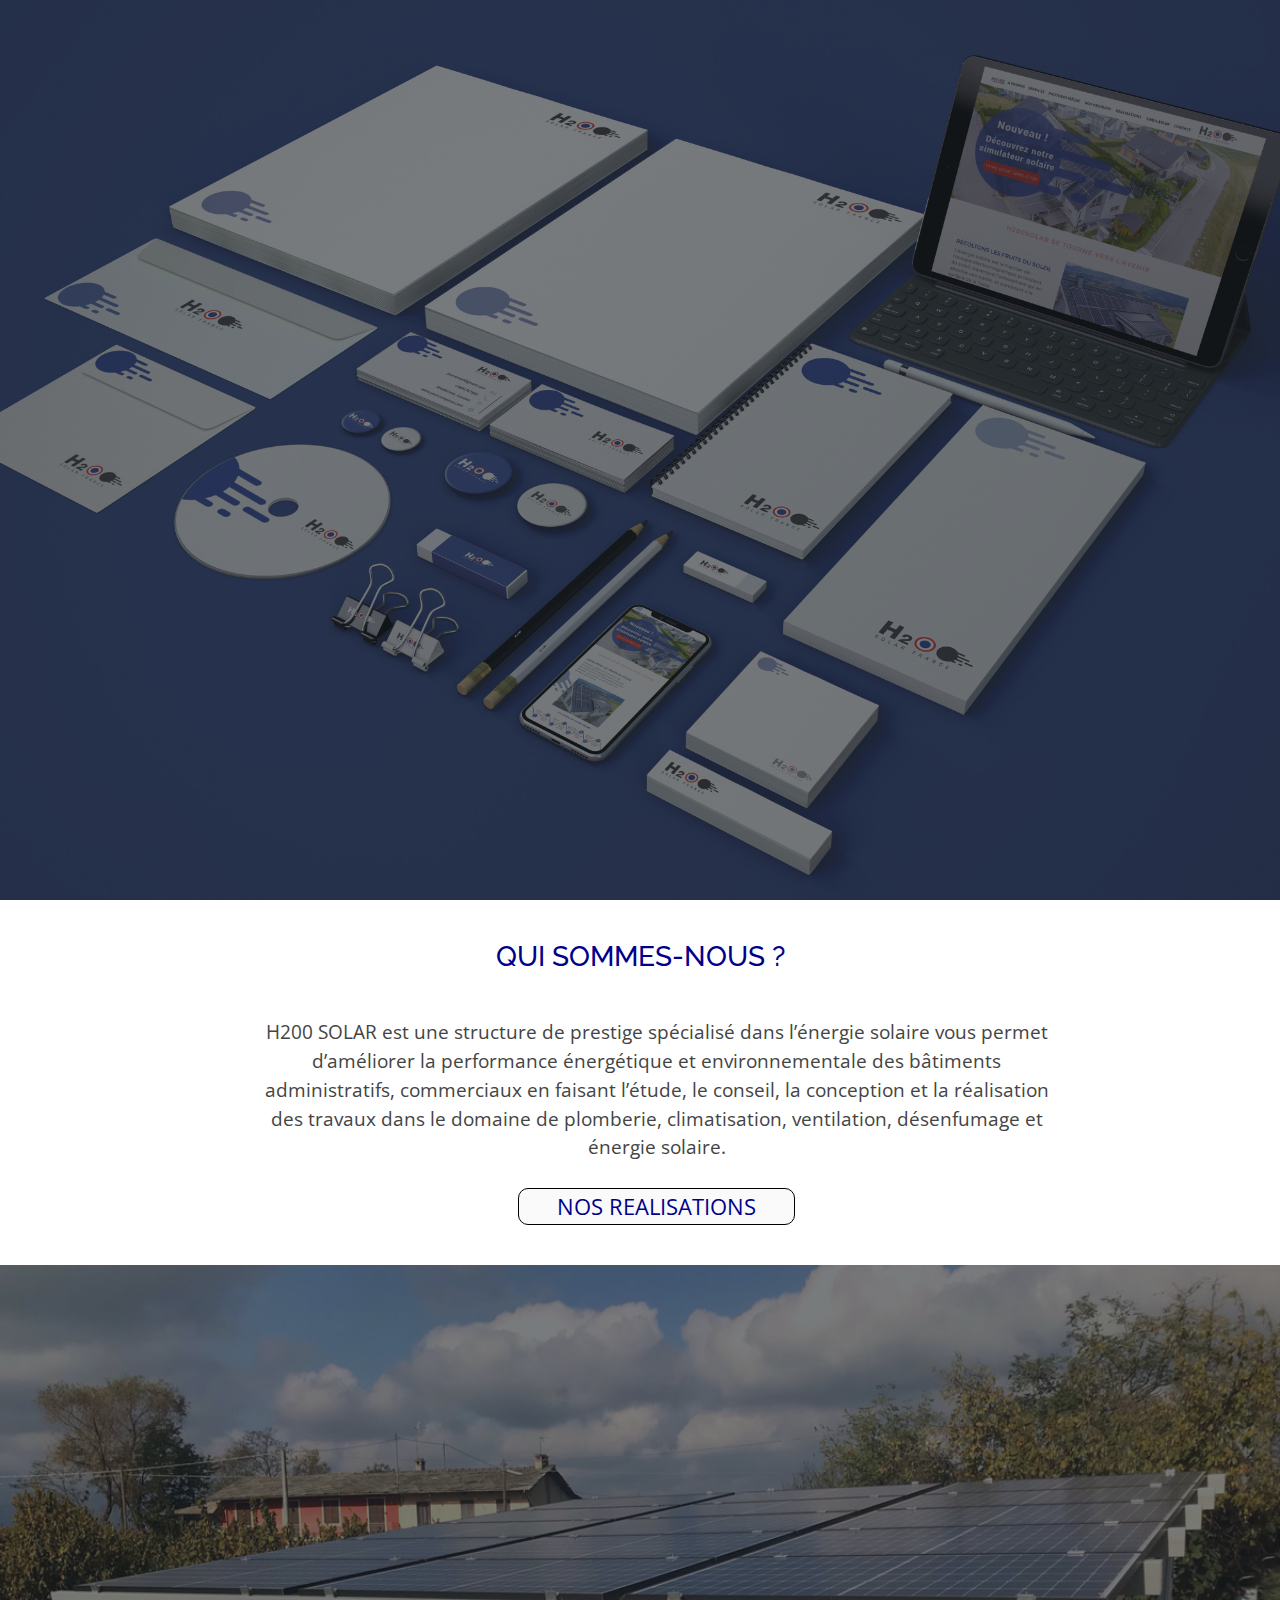
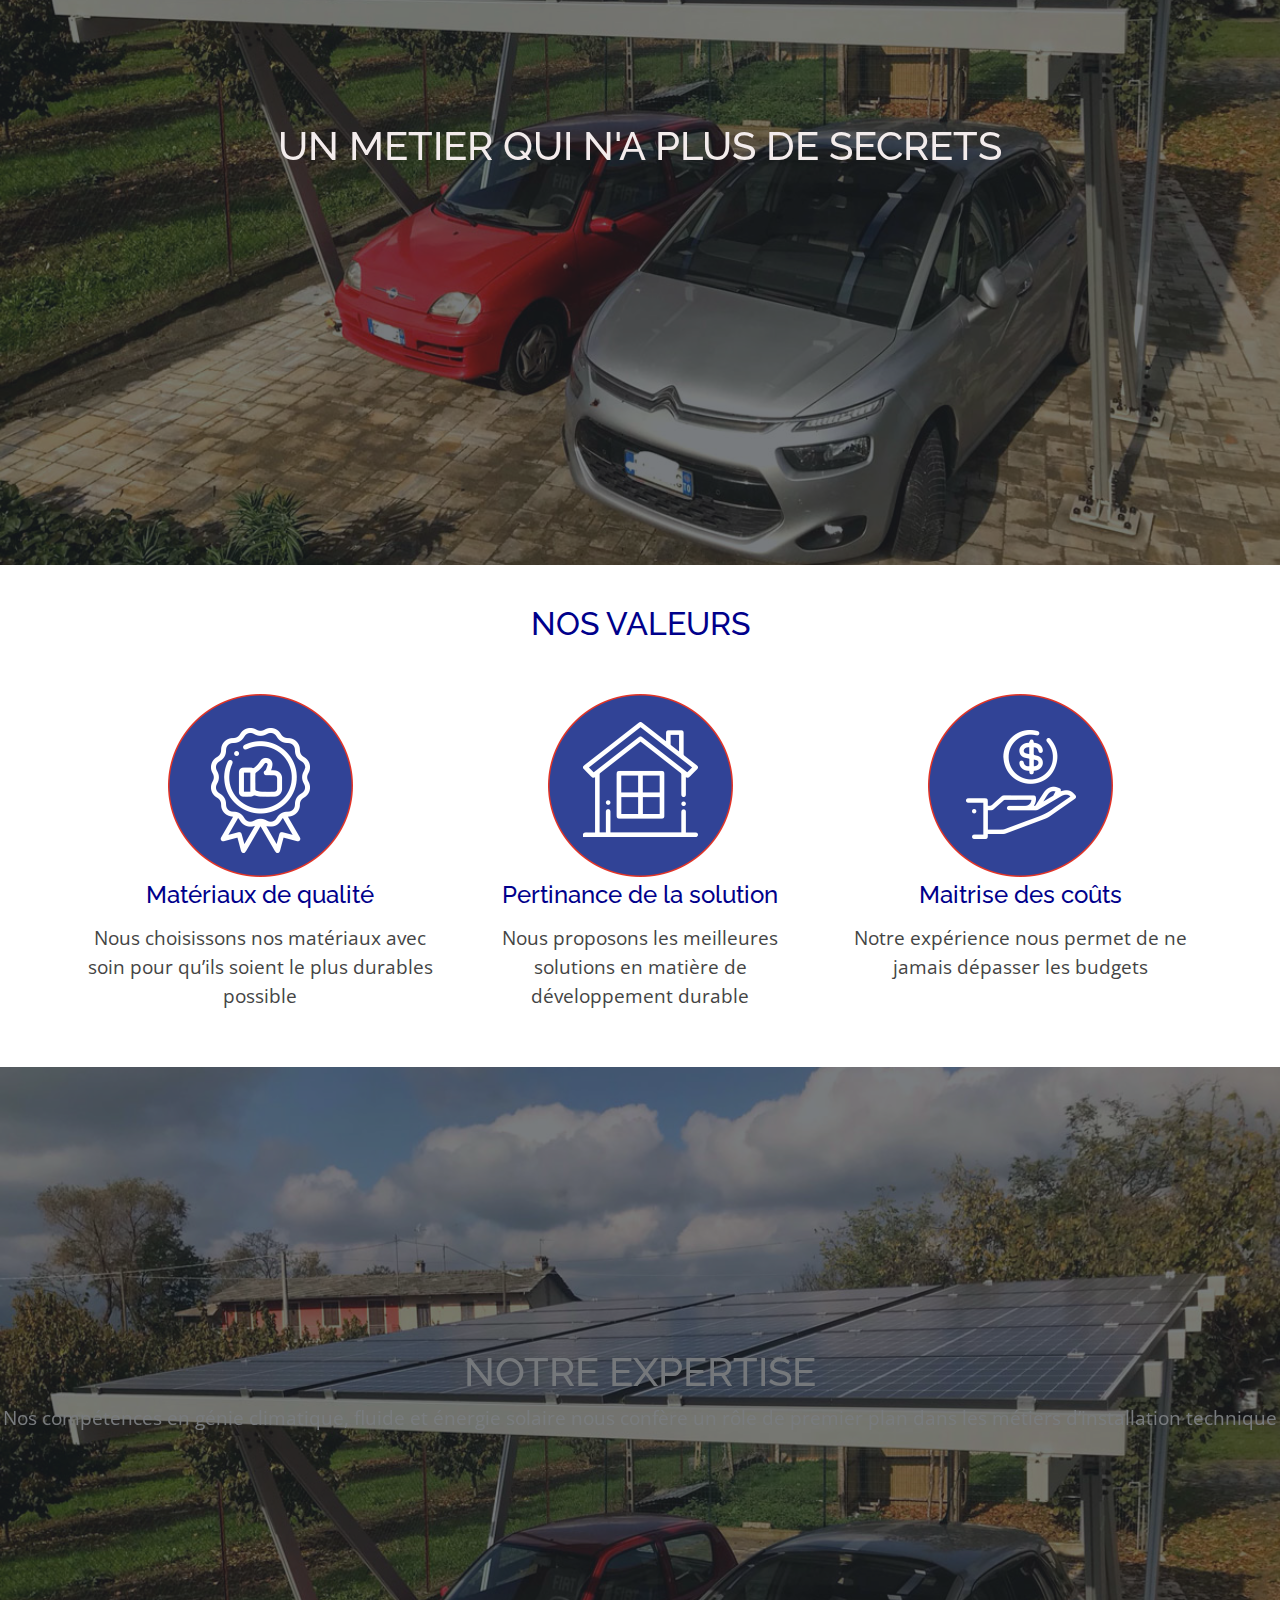
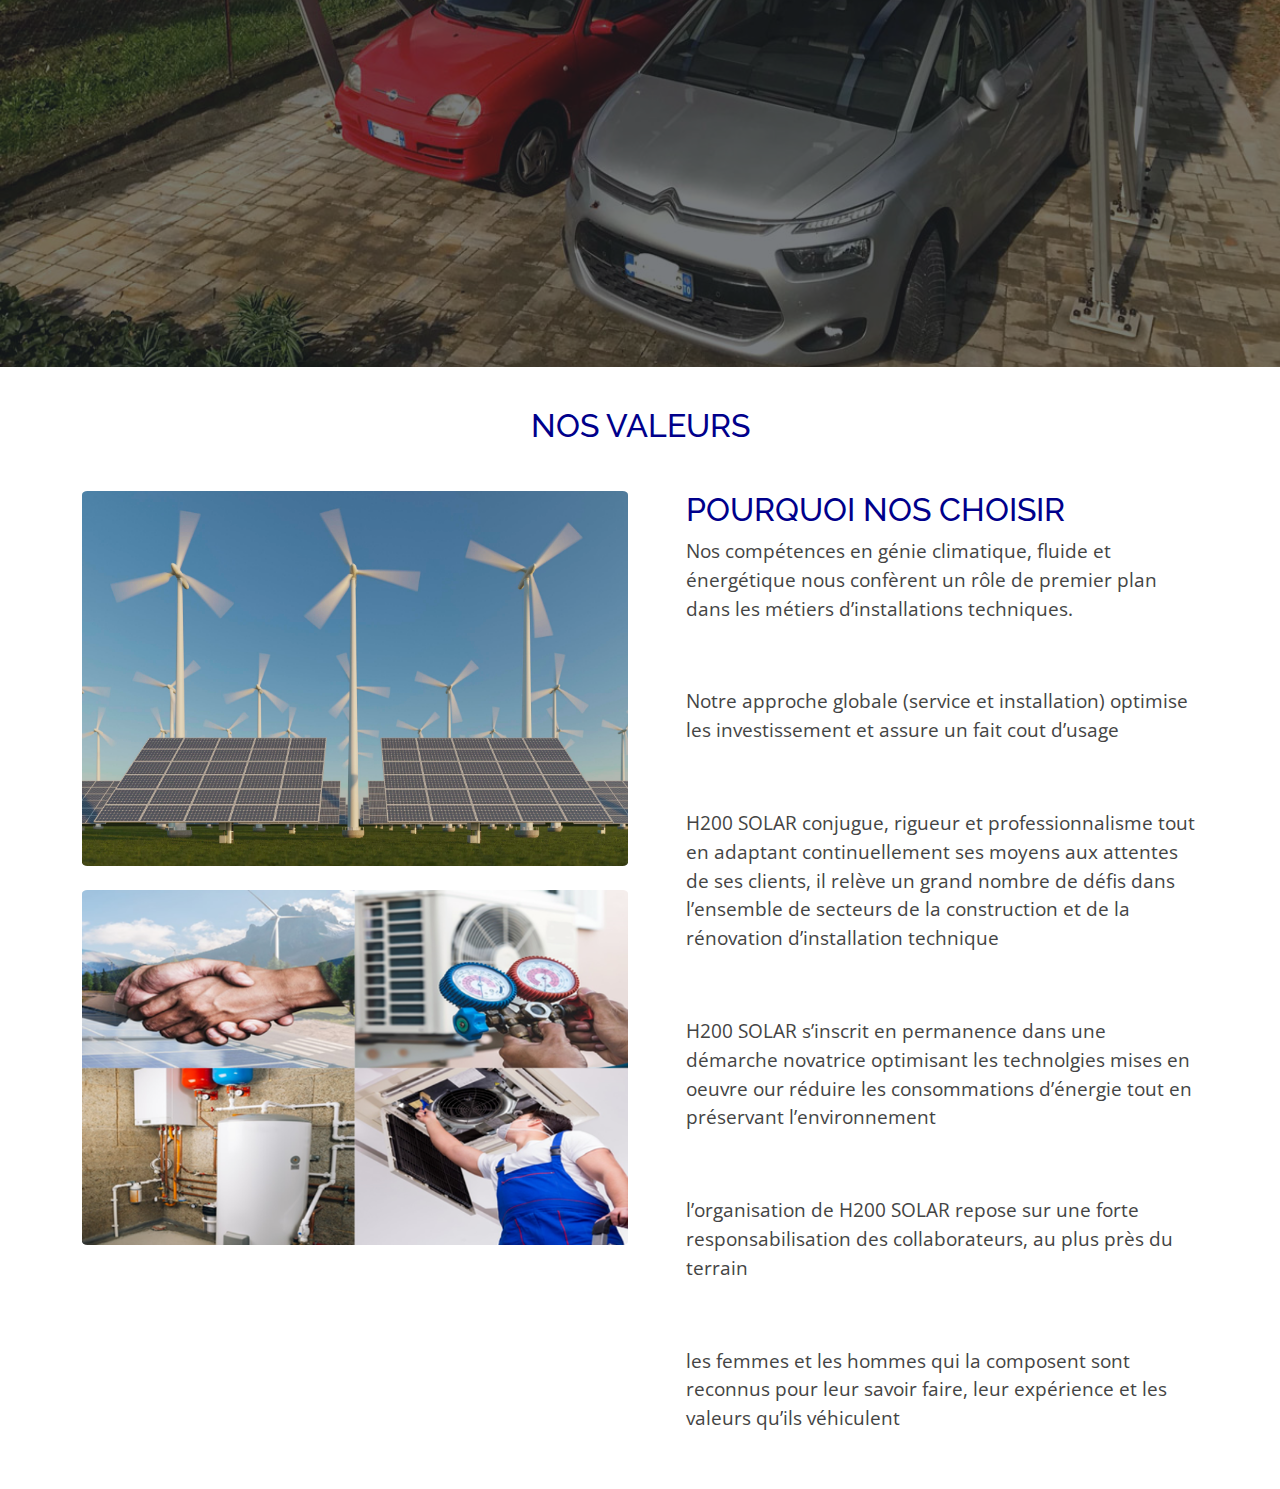
<file: about.html>
<!DOCTYPE html>
<html lang="en">

<head>
  <meta charset="utf-8">
  <meta content="width=device-width, initial-scale=1.0" name="viewport">

  <title>Sailor Bootstrap Template - Index</title>
  <meta content="" name="description">
  <meta content="" name="keywords">

  <!-- Favicons -->
  <link href="assets/img/favicon.png" rel="icon">
  <link href="assets/img/apple-touch-icon.png" rel="apple-touch-icon">

  <!-- Google Fonts -->
  <link href="https://fonts.googleapis.com/css?family=Open+Sans:300,300i,400,400i,600,600i,700,700i|Raleway:300,300i,400,400i,500,500i,600,600i,700,700i|Poppins:300,300i,400,400i,500,500i,600,600i,700,700i" rel="stylesheet">

  <!-- Vendor CSS Files -->
  <link href="assets/vendor/animate.css/animate.min.css" rel="stylesheet">
  <link href="assets/vendor/bootstrap/css/bootstrap.min.css" rel="stylesheet">
  <link href="assets/vendor/bootstrap-icons/bootstrap-icons.css" rel="stylesheet">
  <link href="assets/vendor/boxicons/css/boxicons.min.css" rel="stylesheet">
  <link href="assets/vendor/glightbox/css/glightbox.min.css" rel="stylesheet">
  <link href="assets/vendor/remixicon/remixicon.css" rel="stylesheet">
  <link href="assets/vendor/swiper/swiper-bundle.min.css" rel="stylesheet">

  <!-- Template Main CSS File -->
  <link href="assets/css/style.css" rel="stylesheet">
  <link href="assets/css/style-slider.css" rel="stylesheet">

  <!-- =======================================================
  * Template Name: Sailor - v4.7.0
  * Template URL: https://bootstrapmade.com/sailor-free-bootstrap-theme/
  * Author: BootstrapMade.com
  * License: https://bootstrapmade.com/license/
  ======================================================== -->
</head>

<body>

  <div id="headerPart"></div>

  <!-- ======= Description Section ======= -->
  <section id="hero">
    <div id="heroCarousel" data-bs-interval="5000" class="carousel slide carousel-fade" data-bs-ride="carousel">


      <!-- Slide 1 -->
      <div class="carousel-item active" style="background-image: url(assets/img/about/APROPOS-2.jpg)">
        <div class="carousel-container">
          
      </div>
      

    </div>
  </section><!-- End Description Section -->
  

  
  
 

    <section ><!-- About Section -->

      <div class="container">
        <div class="row content">
          <div class="col-md-12">            
            <h3 class="h2-blue">QUI SOMMES-NOUS ?</h3>
          </div>
        </div>
      

        <div class="row who-section">
            <p>
              H200 SOLAR est une structure de prestige spécialisé dans l’énergie solaire vous permet d’améliorer 
              la performance énergétique et environnementale des bâtiments administratifs, commerciaux en faisant l’étude, 
              le conseil, la conception et 
              la réalisation des travaux dans le domaine de plomberie, climatisation, ventilation, désenfumage et énergie solaire.
            </p>          
            <div class="text-center"><button class="btn-realisation" type="submit">NOS REALISATIONS</button></div>

        </div>
        
      </div>
    </section><!-- End About Section -->

    <!-- ======= Description Section ======= -->
  <section id="hero">
    <div id="heroCarousel" data-bs-interval="5000" class="carousel slide carousel-fade" data-bs-ride="carousel">


      <!-- Slide 1 -->
      <div class="carousel-item active" style="background-image: url(assets/img/about/metier.jpeg)">
        <div class="carousel-container">
          <h1 style="color: rgb(243, 236, 236);">UN METIER QUI N'A PLUS DE SECRETS</h1>      
        </div>
      

    </div>
  </section><!-- End Description Section -->

    <!-- ======= details Section ======= -->
    <section >
      <div class="container">
        <div class="row">
          <h2 class="h2-blue">NOS VALEURS</h2>
          <div class="col-md-4 img-text-process">
            <img src="assets/img/about/ICON-a-propos-02.png" style="max-width: 100%;" alt="">
            <h4 class="h2-blue">Matériaux de qualité</h4>
            <p>Nous choisissons nos matériaux avec soin pour qu’ils soient le plus durables possible</p>
          </div>
          <div class="col-md-4 img-text-process">
            <img src="assets/img/about/ICON-a-propos-03.png" style="max-width: 100%;" alt="">
            <h4 class="h2-blue">Pertinance de la solution</h4>
            <p>Nous proposons les meilleures solutions en matière de développement durable
            </p>
          </div>
          <div class="col-md-4 img-text-process">
            <img src="assets/img/about/ICON-a-propos-1.png" style="max-width: 100%;" alt="">
            <h4 class="h2-blue">Maitrise des coûts</h4>
            <p>Notre expérience nous permet de ne jamais dépasser les budgets</p>
          </div>
        </div>

      </div>
    </section><!-- End details Section -->

    <!-- ======= Description Section ======= -->
  <section id="hero">
    <div id="heroCarousel" data-bs-interval="5000" class="carousel slide carousel-fade" data-bs-ride="carousel">


      <!-- Slide 1 -->
      <div class="carousel-item active" style="background-image: url(assets/img/about/metier.jpeg)">
        <div style="padding-top: 22%; text-align: center; color: white;">
          <h1 class="h-white">NOTRE EXPERTISE</h1>   
          <p class="h-white">
            Nos compétences en génie climatique, 
          fluide et énergie solaire nous confère un rôle de premier plan dans les métiers d’installation technique 
          </p>
        </div>    
      

    </div>
  </section><!-- End Description Section -->
    

  <!-- ======= solutions Section ======= -->
  <section >
    <div class="container">
      <div class="row">
        <h2 class="h2-blue">NOS VALEURS</h2>
        <div class="col-md-6">
          <img src="assets/img/about/3d-solar-pannels-project-energy-saving.jpg" style="max-width: 100%; border-radius: 1%;" alt="">
          <br><br>
          <img src="assets/img/about/IMG-a-propos.png" style="max-width: 100%; border-radius: 1%;" alt="">
        </div>

        <div class="col-md-6" style="padding-left: 4%;">
          <h2 style="color: darkblue;">POURQUOI NOS CHOISIR</h2>
          <p>
            Nos compétences en génie climatique, fluide et énergétique nous 
            confèrent un rôle de premier plan dans les métiers d’installations techniques.
          </p>
          <br><br>
          <p>
            Notre approche globale (service et installation) optimise les investissement et assure un fait cout d’usage
          </p>
          <br><br>
          <p>
            H200 SOLAR conjugue, rigueur et professionnalisme tout en adaptant continuellement ses moyens aux attentes de ses clients, 
            il relève un grand nombre de défis dans l’ensemble de secteurs de la construction et de la rénovation d’installation technique
          </p>
          <br><br>
          <p>
            H200 SOLAR s’inscrit en permanence dans une démarche novatrice optimisant 
            les technolgies mises en oeuvre our réduire les consommations d’énergie tout en préservant l’environnement
          </p>
          <br><br>
          <p>
            l’organisation de H200 SOLAR repose sur une forte responsabilisation des collaborateurs, au plus près du terrain 
          </p>
          <br><br>
          <p>
            les femmes et les hommes qui la composent sont reconnus pour leur savoir faire, 
            leur expérience et les valeurs qu’ils véhiculent  
          </p>
        </div>
        

    </div>
  </section><!-- End solutions Section -->

    

    <!-- simulator begin-->
    <div id="simulatorPart"></div>
    <!-- simulator end-->

   

    


  </main><!-- End #main -->

  <div id="footerPart"></div>

  <a href="#" class="back-to-top d-flex align-items-center justify-content-center"><i class="bi bi-arrow-up-short"></i></a>

  <script
    src="https://code.jquery.com/jquery-3.3.1.js"
    integrity="sha256-2Kok7MbOyxpgUVvAk/HJ2jigOSYS2auK4Pfzbm7uH60="
    crossorigin="anonymous">
</script>

  <!-- Vendor JS Files -->
  <script src="assets/vendor/bootstrap/js/bootstrap.bundle.min.js"></script>
  <script src="assets/vendor/glightbox/js/glightbox.min.js"></script>
  <script src="assets/vendor/isotope-layout/isotope.pkgd.min.js"></script>
  <script src="assets/vendor/swiper/swiper-bundle.min.js"></script>
  <script src="assets/vendor/waypoints/noframework.waypoints.js"></script>
  <script src="assets/vendor/php-email-form/validate.js"></script>
  <script src="assets/js/slick-slider.js"></script>
  

  <!-- Template Main JS File -->
  <script src="assets/js/main.js"></script>
  

<script> 
$(document).ready(function () {
    $("#headerPart").load("components/header.html"); 
    $("#footerPart").load("components/footer.html"); 
    $("#simulatorPart").load("components/simulator.html"); 
    
    
  $('.slider').slick({
  dots: false,
  infinite: false,
  speed: 300,
  slidesToShow: 5,
  slidesToScroll: 1,
  responsive: [
    {
      breakpoint: 1024,
      settings: {
        slidesToShow: 3,
        slidesToScroll: 1,
        infinite: true,
        dots: false
      }
    },
    {
      breakpoint: 768,
      settings: {
        slidesToShow: 2,
        slidesToScroll: 1
      }
    },
    {
      breakpoint: 480,
      settings: {
        slidesToShow: 1,
        slidesToScroll: 1
      }
    }
    // You can unslick at a given breakpoint now by adding:
    // settings: "unslick"
    // instead of a settings object
  ]
});
    


$('.slider_2').slick({
  dots: false,
  infinite: false,
  speed: 300,
  slidesToShow: 5,
  slidesToScroll: 1,
  responsive: [
    {
      breakpoint: 1024,
      settings: {
        slidesToShow: 3,
        slidesToScroll: 1,
        infinite: true,
        dots: false
      }
    },
    {
      breakpoint: 768,
      settings: {
        slidesToShow: 2,
        slidesToScroll: 1
      }
    },
    {
      breakpoint: 480,
      settings: {
        slidesToShow: 1,
        slidesToScroll: 1
      }
    }
    // You can unslick at a given breakpoint now by adding:
    // settings: "unslick"
    // instead of a settings object
  ]
});
  });

  
  </script> 

</body>

</html>
</file>
<file: assets/css/style.css>
/**
* Template Name: Sailor - v4.7.0
* Template URL: https://bootstrapmade.com/sailor-free-bootstrap-theme/
* Author: BootstrapMade.com
* License: https://bootstrapmade.com/license/
*/

/*--------------------------------------------------------------
# General
--------------------------------------------------------------*/
body {
  font-family: "Open Sans", sans-serif;
  color: #444444;
}
body p {
  font-size: 1.2rem;
}

@media (max-width: 991px){
  body p {
    font-size: 1.1rem;
  }
}
@media (max-width: 768px){
  body p {
    font-size: 1rem;
  }
}



a {
  text-decoration: none;
  color: #0f66a5;
}

a:hover {
  color: #e24d55;
  text-decoration: none;
}

h1, h2, h3, h4, h5, h6 {
  font-family: "Raleway", sans-serif;
}

/*--------------------------------------------------------------
# Back to top button
--------------------------------------------------------------*/

.background-index-blue{
  
  background-image: url('../img/background-rotated-1.png');
  background-size: 30%;
  background-repeat: no-repeat;
  position: relative; 
  z-index: -1;
  background-position: -9% 144%;
  }
  @media (max-width: 991px){
    .background-index-blue{
      background-image: url('../img/background-rotated-1.png');
      background-size: 30%;
      background-repeat: no-repeat;
      position: relative; 
      background-position: -9% 113%      }
  }

  @media (max-width: 768px){
    .background-index-blue{
      background-image: url('../img/background-rotated-1.png');
      background-size: 30%;
      background-repeat: no-repeat;
      position: relative; 
      background-position: -8% 112%;
    }
  }

.realisation-desc{
  position: absolute;
  text-align: center;
  top: 0%;
  background: cornflowerblue;
  border-radius: 5%;
  width: 13.3%;
  margin-left: 1.66%;
  color: white;
  font-weight: bold;
  visibility: hidden;
  opacity: 0;

   /* transition effect. not necessary */
   transition: opacity .2s, visibility .2s;
}

.img-icon-text:hover .realisation-desc{
  visibility: visible;
  opacity: 1;
}
  
  /* Add a card effect for articles */
.card {
  background-color: white;
  padding: 20px;
  margin-top: 20px;
  border-radius: 16px;
}
  
.index-description{
  position: absolute;
  max-width: 700px;
  left: 0%;
  top: 19%;
}
.decouvrez{
  position: absolute;
  left: 4%;
  top: 32%;
}


@media (max-width: 900px){
  .index-description{
    width: 600px;
    left: -55px;
    top: 28%;
  }
  .decouvrez{
    position: absolute;
    left: -3%;
    top: 38%;
  }
}
@media (max-width: 1400px){
  .index-description{
    max-width: 700px;
    left: -3%;
    top: 19%;
  }
  .index-description-before{
    max-width: 700px;
    left: 70%;
    top: 19%;
  }
  .decouvrez{
    position: absolute;
    left: 4%;
    top: 32%;
  }
}

.img-zoom:hover{
  width:300px;
height:400px;
  }

  

.img-text-process {
  position: relative;
  text-align: center;
}
.img-text-process h5 {
  color: pink;
  letter-spacing: 7px;
}
.img-text-process h6 {
  color: cornflowerblue;
  font-weight: bold;
  font-size: 20px;

}

.img-icon-process{
  border: 1px solid darkblue;
  border-radius: 4%;
}

#simulator {
  width: 100%;
  height: 100vh;
  background-color: transparent;
  overflow: hidden;
  position: relative;
}

.container-background {
  width: 100%;
  height: 100vh;
  position: relative;
  background-size: 100%;
  background-position: center;
  background-repeat: no-repeat;
  margin-top: 1%;
  max-height: 1881px;
}
.simulateur-text{
  padding-left: 32%;
  padding-right: 32%;
  padding-top: 4%;
}

.simulateur-2-class{
  padding-left: 23%;
  padding-right: 23%;
  padding-top: 5%;
  padding-bottom: 10%;
}

.btn-sim-class{
  float: left;
  background-color: red;
  color: white;
  border-radius: 15px;
}

.underline-text{
  vertical-align: bottom;
    margin-top: 10%;
    text-underline-position: auto;
    text-decoration: underline;
    text-decoration-color: red;
    text-decoration-thickness: 2px;
    text-underline-offset: 8px;
}
.simulateur-background {
  width: 100%;
  height: 100vh;
  position: relative;
  background-size: 30%;
  background-position: left;
  background-repeat: no-repeat;
  margin-top: 1%;
  max-height: 1881px;
}

.text-background{
  position: absolute;
  margin-left: -5%;
  margin-top: 11%;
}

.text-background p{
  padding-right: 43%;
}

@media screen and (min-width: 1400px) and (max-width: 1650px) {
  .container-background {
   
    margin-top: 1%;
  }
  
  .text-background{
    margin-left: -3%;
    margin-top: 15%;
  }
}
@media screen and (min-width: 1191px) and (max-width: 1400px) {
  .container-background {
   
    margin-top: 1%;
  }
  
  .text-background{
    margin-left: -5%;
    margin-top: 18%;
  }
}

@media screen and (min-width: 1024px) and (max-width: 1191px) {
  .container-background {
    margin-top: -14%;
  }
  
  .text-background{
    margin-left: -1%;
    margin-top: 21%;
  }
  .text-background p{
    padding-right: 44%;
  }
}
@media screen and (min-width: 991px) and (max-width: 1024px){
  .container-background {
    margin-top: -19%;
  }
  
  .text-background{
    margin-left: 0%;
    margin-top: 22%;
  }
  .text-background p{
    padding-right: 44%;
  }
}



@media (max-width: 991px){
  .container-background {
    margin-top: -20%;
  }
  
  .text-background{
    margin-left: -8%;
    margin-top: 26%;
  }
  .text-background p{
    padding-right: 44%;
  }
}

@media screen and (min-width: 768px) and (max-width: 850px){
  .container-background {
    margin-top: -20%;
  }
  
  .text-background{
    margin-left: -3%;
    margin-top: 29%;
  }
  .text-background p{
    padding-right: 44%;
  }
}


@media screen and (min-width: 648px) and (max-width: 768px){
  .container-background {
        margin-top: -32%;
  }
  
  .text-background{
    margin-left: -9%;
    margin-top: 33%;
  }
}
@media screen and (min-width: 472px) and (max-width: 648px){
  .container-background {
        margin-top: -36%;
  }
  
  .text-background{
    margin-left: -4%;
    margin-top: 40%;
  }
}

@media (max-width: 472px){
  .container-background {
        margin-top: -60%;
  }
  
  .text-background{
    margin-left: 3%;
    margin-top: 64%;
  }
}


.text-background-left{
  margin-top: 11%;
}
@media (max-width: 1485px) {
  .text-background-left{
    margin-top: 13%;
  }
}
@media (max-width: 1350px) {
  .text-background-left{
    margin-top: 16%;
  }
}

@media (max-width: 1198px) {
  .text-background-left{
    margin-top: 22%;
  }
  .text-background-left h1{
    font-size: 2rem;
  }
}

@media (max-width: 991px) {
  .text-background-left{
    margin-top: 34%;
  }

  .text-background-left h1{
    font-size: 1.3rem;
  }
  .text-background-left p{
    font-size: 0.9rem;
  }
}

@media (max-width: 768px) {
  .text-background-left{
    margin-top: 52%;
  }
  .text-background-left h1{
    font-size: 0.9rem;
  }
  .text-background-left p{
    font-size: 0.6rem;
  }
}


  
.col-half-offset{
  margin-left: 2.166667%;
}

.photovolatique-desc{
  color: white;
  
}
.photovolatique-desc p{
  text-align: center;
  padding-bottom: 5%;
}

.ul-icon ul {
  list-style-type: none;
  margin-left: 10px;
}

.ul-icon li {
  margin-bottom: 3%;
  margin-top: 6%;
  font-size: 1.2rem;
}
.ul-icon li::marker{
  content: "";
}
.ul-icon li::before {
  color: transparent;
  font-size: 1px;
  content: " ";
  margin-left: -1.3em;
  margin-right: 15px;
  display: inline-block;
  vertical-align: middle;
  padding: 1.2rem;
  background-color: rgb(221, 51, 39);
  -webkit-mask-image: url("../img/IMG-FOND-3.png");
  -webkit-mask-size: cover;
}

@media (max-width: 992px) {
  #simulator {
    height: 100vh;
  }
}

.simulator-form{
  padding: 6%;
    padding-bottom: 9%;
    background: rgba(255,255,255,0.7);
    background-clip: padding-box;
    border-radius: 27px;
    margin-top: 7%;
}

.simulatorClass{
  background: url(../img/index/3d-solar-pannels-project-energy-saving.jpg) no-repeat; 
  padding: 14%;
  background-size: 100% 100%;
}

.metier-background{
  background-image: url(../img/about/metier.jpeg); 
  background-size: 100% 100%;
  background-size: cover;
    background-position: center;
    background-repeat: no-repeat;
    position: absolute;
    
}

.who-section{
  padding-left: 15%;
  padding-right: 12%;
  text-align: center;
}

.btn-simulator-section{
  width: 100%;
  border-radius: 10px;
  margin-top: 10px;
  color: white;
  font-size: 22px;
  background-color: darkblue;
}

.btn-realisation {
  width: 34%;
  border-radius: 10px;
  margin-top: 10px;
  color: darkblue;
  font-size: 22px;
  background-color: rgba(250, 248, 248, 0.7);
  border-style: solid;
  border-width: 1px;
}

.btn-realisation:hover{
  color: white;
  background-color: darkblue;
}

.btn-simulate{
  background: red;
  display: inline-block;
  padding: 8px 35px 9px 35px;
  border-radius: 4px;
  color: #fff;
  transition: none;
  font-size: 14px;
  font-weight: 400;
  font-family: "Raleway", sans-serif;
  font-weight: 600;
  transition: 0.3s;
}
.btn-know-more{
  border-radius: 17px;
  padding: 10px 20px;
  border: 0;
  background-color: darkblue;
  color: white;
  font-weight: bold;
  font-size: 100%;
}

.btn-know-more:hover{
  background-color: cornflowerdarkblue;
}

.back-to-top {
  position: fixed;
  visibility: hidden;
  opacity: 0;
  right: 15px;
  bottom: 15px;
  z-index: 996;
  background: #0f66a5;
  width: 40px;
  height: 40px;
  border-radius: 4px;
  transition: all 0.4s;
}
.back-to-top i {
  font-size: 28px;
  color: #fff;
  line-height: 0;
}
.back-to-top:hover {
  background: #e1444d;
  color: #fff;
}
.back-to-top.active {
  visibility: visible;
  opacity: 1;
}

/*--------------------------------------------------------------
# Header
--------------------------------------------------------------*/
#header {
  background: white;
  transition: all 0.5s;
  z-index: 997;
  padding: 0 0;
}
#header.header-scrolled {
  box-shadow: 0px 2px 15px rgba(0, 0, 0, 0.1);
  padding: 12px 0;
}
#header.header-inner-pages {
  box-shadow: 0px 2px 15px rgba(0, 0, 0, 0.1);
}
#header .logo {
  font-size: 28px;
  margin: 0;
  padding: 0;
  line-height: 1;
  font-weight: 700;
  text-transform: uppercase;
}
#header .logo a {
  color: #556270;
}
#header .logo img {
  max-height: 35px;
}

/*--------------------------------------------------------------
# Navigation Menu
--------------------------------------------------------------*/
/**
* Desktop Navigation 
*/
.navbar {
  padding: 0;
}
.navbar ul {
  margin: 0;
  padding: 0;
  display: flex;
  list-style: none;
  align-items: center;
}
.navbar li {
  position: relative;
}
.navbar a, .navbar a:focus {
  display: flex;
  align-items: center;
  justify-content: space-between;
  padding: 10px 0 10px 30px;
  font-family: "Poppins", sans-serif;
  font-size: 18px;
  font-weight: 500;
  color: #556270;
  white-space: nowrap;
  transition: 0.3s;
}
.navbar a i, .navbar a:focus i {
  font-size: 15px;
  line-height: 0;
  margin-left: 5px;
}
.navbar a:hover, .navbar .active, .navbar .active:focus, .navbar li:hover > a {
  color: #0f66a5;
}
.navbar .getstarted, .navbar .getstarted:focus {
  background: #0f66a5;
  padding: 8px 25px;
  margin-left: 30px;
  border-radius: 4px;
  font-weight: 400;
  color: #fff;
}
.navbar .getstarted:hover, .navbar .getstarted:focus:hover {
  color: #fff;
  background: #0f66a5;
}
.navbar .dropdown ul {
  display: block;
  position: absolute;
  left: 14px;
  top: calc(100% + 30px);
  margin: 0;
  padding: 10px 0;
  z-index: 99;
  opacity: 0;
  visibility: hidden;
  background: #fff;
  box-shadow: 0px 0px 30px rgba(127, 137, 161, 0.25);
  transition: 0.3s;
}
.navbar .dropdown ul li {
  min-width: 200px;
}
.navbar .dropdown ul a {
  padding: 10px 20px;
  font-size: 15px;
  text-transform: none;
  font-weight: 400;
}
.navbar .dropdown ul a i {
  font-size: 15px;
}
.navbar .dropdown ul a:hover, .navbar .dropdown ul .active:hover, .navbar .dropdown ul li:hover > a {
  color: #0f66a5;
}
.navbar .dropdown:hover > ul {
  opacity: 1;
  top: 100%;
  visibility: visible;
}
.navbar .dropdown .dropdown ul {
  top: 0;
  left: calc(100% - 30px);
  visibility: hidden;
}
.navbar .dropdown .dropdown:hover > ul {
  opacity: 1;
  top: 0;
  left: 100%;
  visibility: visible;
}
@media (max-width: 1366px) {
  .navbar .dropdown .dropdown ul {
    left: -90%;
  }
  .navbar .dropdown .dropdown:hover > ul {
    left: -100%;
  }
}

/**
* Mobile Navigation 
*/
.mobile-nav-toggle {
  color: #556270;
  font-size: 28px;
  cursor: pointer;
  display: none;
  line-height: 0;
  transition: 0.5s;
}
.mobile-nav-toggle.bi-x {
  color: #fff;
}

@media (max-width: 991px) {
  .mobile-nav-toggle {
    display: block;
  }

  .navbar ul {
    display: none;
  }
}
.navbar-mobile {
  position: fixed;
  overflow: hidden;
  top: 0;
  right: 0;
  left: 0;
  bottom: 0;
  background: rgba(63, 73, 83, 0.9);
  transition: 0.3s;
  z-index: 999;
}
.navbar-mobile .mobile-nav-toggle {
  position: absolute;
  top: 15px;
  right: 15px;
}
.navbar-mobile ul {
  display: block;
  position: absolute;
  top: 55px;
  right: 15px;
  bottom: 15px;
  left: 15px;
  padding: 10px 0;
  background-color: #fff;
  overflow-y: auto;
  transition: 0.3s;
}
.navbar-mobile a, .navbar-mobile a:focus {
  padding: 10px 20px;
  font-size: 15px;
  color: #556270;
}
.navbar-mobile a:hover, .navbar-mobile .active, .navbar-mobile li:hover > a {
  color: #0f66a5;
}
.navbar-mobile .getstarted, .navbar-mobile .getstarted:focus {
  margin: 15px;
}
.navbar-mobile .dropdown ul {
  position: static;
  display: none;
  margin: 10px 20px;
  padding: 10px 0;
  z-index: 99;
  opacity: 1;
  visibility: visible;
  background: #fff;
  box-shadow: 0px 0px 30px rgba(127, 137, 161, 0.25);
}
.navbar-mobile .dropdown ul li {
  min-width: 200px;
}
.navbar-mobile .dropdown ul a {
  padding: 10px 20px;
}
.navbar-mobile .dropdown ul a i {
  font-size: 12px;
}
.navbar-mobile .dropdown ul a:hover, .navbar-mobile .dropdown ul .active:hover, .navbar-mobile .dropdown ul li:hover > a {
  color: #0f66a5;
}
.navbar-mobile .dropdown > .dropdown-active {
  display: block;
}

/*--------------------------------------------------------------
# Hero Section
--------------------------------------------------------------*/
#hero {
  width: 100%;
  height: 100vh;
  background-color: rgba(63, 73, 83, 0.8);
  overflow: hidden;
  position: relative;
}
#hero .carousel, #hero .carousel-inner, #hero .carousel-item, #hero .carousel-item::before {
  position: absolute;
  top: 0;
  right: 0;
  left: 0;
  bottom: 0;
}
.h2-pink {
  color: palevioletred;
  text-align: center;
  margin-bottom: 4%;
}
.h2-blue {
  color: darkblue;
  text-align: center;
  margin-bottom: 4%;
}

.h-white{
  color: #f8f8f8;
}
#hero .carousel-item {
  background-size: cover;
  background-position: center;
  background-repeat: no-repeat;
}
#hero .carousel-item::before {
  content: "";
  background-color: rgba(30, 35, 40, 0.6);
}
#hero .carousel-container {
  display: flex;
  justify-content: center;
  align-items: center;
  position: absolute;
  bottom: 0;
  top: 70px;
  left: 50px;
  right: 50px;
}
#hero .container {
  text-align: center;
}
#hero h2 {
  color: #fff;
  margin-bottom: 20px;
  font-size: 51px;
  font-weight: 700;
}
#hero p {
  -webkit-animation-delay: 0.4s;
  animation-delay: 0.4s;
  margin: 0 auto 30px auto;
  color: #fff;
}
#hero .carousel-inner .carousel-item {
  transition-property: opacity;
  background-position: center top;
}
#hero .carousel-inner .carousel-item,
#hero .carousel-inner .active.carousel-item-start,
#hero .carousel-inner .active.carousel-item-end {
  opacity: 0;
}
#hero .carousel-inner .active,
#hero .carousel-inner .carousel-item-next.carousel-item-start,
#hero .carousel-inner .carousel-item-prev.carousel-item-end {
  opacity: 1;
  transition: 0.5s;
}
#hero .carousel-inner .carousel-item-next,
#hero .carousel-inner .carousel-item-prev,
#hero .carousel-inner .active.carousel-item-start,
#hero .carousel-inner .active.carousel-item-end {
  left: 0;
  transform: translate3d(0, 0, 0);
}
#hero .carousel-control-next-icon, #hero .carousel-control-prev-icon {
  background: none;
  font-size: 32px;
  line-height: 0;
  width: auto;
  height: auto;
  background: rgba(255, 255, 255, 0.2);
  border-radius: 50px;
  transition: 0.3s;
  color: rgba(255, 255, 255, 0.5);
  width: 54px;
  height: 54px;
  display: flex;
  align-items: center;
  justify-content: center;
}
#hero .carousel-control-next-icon:hover, #hero .carousel-control-prev-icon:hover {
  background: rgba(255, 255, 255, 0.3);
  color: rgba(255, 255, 255, 0.8);
}
#hero .carousel-indicators li {
  cursor: pointer;
  background: #fff;
  overflow: hidden;
  border: 0;
  width: 12px;
  height: 12px;
  border-radius: 50px;
  opacity: 0.6;
  transition: 0.3s;
}
#hero .carousel-indicators li.active {
  opacity: 1;
  background: #0f66a5;
}
#hero .btn-get-started {
  font-family: "Raleway", sans-serif;
  font-weight: 500;
  font-size: 14px;
  letter-spacing: 1px;
  display: inline-block;
  padding: 14px 32px;
  border-radius: 4px;
  transition: 0.5s;
  line-height: 1;
  color: #fff;
  -webkit-animation-delay: 0.8s;
  animation-delay: 0.8s;
  background: #0f66a5;
}
#hero .btn-get-started:hover {
  background: #df3740;
}
@media (max-width: 992px) {
  #hero {
    height: 100vh;
  }
  #hero .carousel-container {
    top: 8px;
  }
}
@media (max-width: 768px) {
  #hero h2 {
    font-size: 28px;
  }
}
@media (min-width: 1024px) {
  #hero .carousel-control-prev, #hero .carousel-control-next {
    width: 5%;
  }
}
@media (max-height: 500px) {
  #hero {
    height: 120vh;
  }
}

/*--------------------------------------------------------------
# Sections General
--------------------------------------------------------------*/
section {
  padding: 40px 0;
  overflow: hidden;
}

.section-bg, .services .icon-box {
  background-color: #f8f9fa;
}

.section-title {
  padding-bottom: 40px;
}
.section-title h2 {
  font-size: 14px;
  font-weight: 500;
  padding: 0;
  line-height: 1px;
  margin: 0 0 5px 0;
  letter-spacing: 2px;
  text-transform: uppercase;
  color: #aaaaaa;
  font-family: "Poppins", sans-serif;
}
.section-title h2::after {
  content: "";
  width: 120px;
  height: 1px;
  display: inline-block;
  background: #e6636a;
  margin: 4px 10px;
}
.section-title p {
  margin: 0;
  margin: 0;
  font-size: 36px;
  font-weight: 700;
  text-transform: uppercase;
  font-family: "Poppins", sans-serif;
  color: #556270;
}

/*--------------------------------------------------------------
# Breadcrumbs
--------------------------------------------------------------*/
.breadcrumbs {
  padding: 18px 0;
  background: #f8f9fa;
  min-height: 40px;
  margin-top: 80px;
}
.breadcrumbs h2 {
  font-size: 32px;
  font-weight: 300;
  margin: 0;
}
.breadcrumbs ol {
  display: flex;
  flex-wrap: wrap;
  list-style: none;
  padding: 0;
  margin: 0;
  font-size: 14px;
}
.breadcrumbs ol li + li {
  padding-left: 10px;
}
.breadcrumbs ol li + li::before {
  display: inline-block;
  padding-right: 10px;
  color: #6b7b8d;
  content: "/";
}
@media (max-width: 992px) {
  .breadcrumbs {
    margin-top: 58px;
  }
  .breadcrumbs .d-flex {
    display: block !important;
  }
  .breadcrumbs h2 {
    margin-bottom: 10px;
  }
  .breadcrumbs ol {
    display: block;
  }
  .breadcrumbs ol li {
    display: inline-block;
  }
}

/*--------------------------------------------------------------
# About
--------------------------------------------------------------*/
.about .content h2 {
  font-weight: 700;
  font-size: 48px;
  line-height: 60px;
  margin-bottom: 20px;
  text-transform: uppercase;
}
.about .content h3 {
  font-weight: 500;
  line-height: 32px;
  font-size: 24px;
}
.about .content ul {
  list-style: none;
  padding: 0;
}
.about .content ul li {
  padding: 10px 0 0 28px;
  position: relative;
}
.about .content ul i {
  left: 0;
  top: 7px;
  position: absolute;
  font-size: 20px;
  color: #0f66a5;
}
.about .content p:last-child {
  margin-bottom: 0;
}

/*--------------------------------------------------------------
# Clients
--------------------------------------------------------------*/
.clients {
  padding: 15px 0;
  text-align: center;
}
.clients img {
  max-width: 45%;
  transition: all 0.4s ease-in-out;
  display: inline-block;
  padding: 15px 0;
  filter: grayscale(100);
}
.clients img:hover {
  filter: none;
  transform: scale(1.15);
}
@media (max-width: 768px) {
  .clients img {
    max-width: 40%;
  }
}

/*--------------------------------------------------------------
# Services
--------------------------------------------------------------*/
.services .icon-box {
  margin-bottom: 20px;
  padding: 30px;
  border-radius: 6px;
}
.services .icon-box i {
  float: left;
  color: #0f66a5;
  font-size: 40px;
}
.services .icon-box h4 {
  margin-left: 70px;
  font-weight: 700;
  margin-bottom: 15px;
  font-size: 18px;
}
.services .icon-box h4 a {
  color: #556270;
  transition: 0.3s;
}
.services .icon-box p {
  margin-left: 70px;
  line-height: 24px;
  font-size: 14px;
}
.services .icon-box:hover h4 a {
  color: #0f66a5;
}

/*--------------------------------------------------------------
# Portfolio
--------------------------------------------------------------*/
.portfolio .portfolio-item {
  margin-bottom: 30px;
}
.portfolio #portfolio-flters {
  padding: 0;
  margin: 0 auto 20px auto;
  list-style: none;
  text-align: center;
}
.portfolio #portfolio-flters li {
  cursor: pointer;
  display: inline-block;
  padding: 8px 15px 10px 15px;
  font-size: 14px;
  font-weight: 600;
  line-height: 1;
  text-transform: uppercase;
  color: #444444;
  margin-bottom: 5px;
  transition: all 0.3s ease-in-out;
  border-radius: 3px;
}
.portfolio #portfolio-flters li:hover, .portfolio #portfolio-flters li.filter-active {
  color: #fff;
  background: #0f66a5;
}
.portfolio #portfolio-flters li:last-child {
  margin-right: 0;
}
.portfolio .portfolio-wrap {
  transition: 0.3s;
  position: relative;
  overflow: hidden;
  z-index: 1;
  background: rgba(85, 98, 112, 0.6);
}
.portfolio .portfolio-wrap::before {
  content: "";
  background: rgba(85, 98, 112, 0.6);
  position: absolute;
  left: 0;
  right: 0;
  top: 0;
  bottom: 0;
  transition: all ease-in-out 0.3s;
  z-index: 2;
  opacity: 0;
}
.portfolio .portfolio-wrap img {
  transition: all ease-in-out 0.3s;
}
.portfolio .portfolio-wrap .portfolio-info {
  opacity: 0;
  position: absolute;
  top: 0;
  left: 0;
  right: 0;
  bottom: 0;
  z-index: 3;
  transition: all ease-in-out 0.3s;
  display: flex;
  flex-direction: column;
  justify-content: flex-end;
  align-items: flex-start;
  padding: 20px;
}
.portfolio .portfolio-wrap .portfolio-info h4 {
  font-size: 20px;
  color: #fff;
  font-weight: 600;
}
.portfolio .portfolio-wrap .portfolio-info p {
  color: rgba(255, 255, 255, 0.7);
  font-size: 14px;
  text-transform: uppercase;
  padding: 0;
  margin: 0;
  font-style: italic;
}
.portfolio .portfolio-wrap .portfolio-links {
  text-align: center;
  z-index: 4;
}
.portfolio .portfolio-wrap .portfolio-links a {
  color: rgba(255, 255, 255, 0.6);
  margin: 0 5px 0 0;
  font-size: 28px;
  display: inline-block;
  transition: 0.3s;
}
.portfolio .portfolio-wrap .portfolio-links a:hover {
  color: white;
}
.portfolio .portfolio-wrap:hover::before {
  opacity: 1;
}
.portfolio .portfolio-wrap:hover img {
  transform: scale(1.2);
}
.portfolio .portfolio-wrap:hover .portfolio-info {
  opacity: 1;
}

/*--------------------------------------------------------------
# Portfolio Details
--------------------------------------------------------------*/
.portfolio-details {
  padding-top: 40px;
}
.portfolio-details .portfolio-details-slider img {
  width: 100%;
}
.portfolio-details .portfolio-details-slider .swiper-pagination {
  margin-top: 20px;
  position: relative;
}
.portfolio-details .portfolio-details-slider .swiper-pagination .swiper-pagination-bullet {
  width: 12px;
  height: 12px;
  background-color: #fff;
  opacity: 1;
  border: 1px solid #0f66a5;
}
.portfolio-details .portfolio-details-slider .swiper-pagination .swiper-pagination-bullet-active {
  background-color: #0f66a5;
}
.portfolio-details .portfolio-info {
  padding: 30px;
  box-shadow: 0px 0 30px rgba(85, 98, 112, 0.08);
}
.portfolio-details .portfolio-info h3 {
  font-size: 22px;
  font-weight: 700;
  margin-bottom: 20px;
  padding-bottom: 20px;
  border-bottom: 1px solid #eee;
}
.portfolio-details .portfolio-info ul {
  list-style: none;
  padding: 0;
  font-size: 15px;
}
.portfolio-details .portfolio-info ul li + li {
  margin-top: 10px;
}
.portfolio-details .portfolio-description {
  padding-top: 30px;
}
.portfolio-details .portfolio-description h2 {
  font-size: 26px;
  font-weight: 700;
  margin-bottom: 20px;
}
.portfolio-details .portfolio-description p {
  padding: 0;
}

/*--------------------------------------------------------------
# Our Team
--------------------------------------------------------------*/
.team .member {
  position: relative;
  box-shadow: 0px 2px 15px rgba(85, 98, 112, 0.08);
  padding: 30px;
  border-radius: 4px;
  background: white;
}
.team .member .pic {
  overflow: hidden;
  width: 140px;
  border-radius: 4px;
}
.team .member .pic img {
  transition: ease-in-out 0.3s;
}
.team .member:hover img {
  transform: scale(1.1);
}
.team .member .member-info {
  padding-left: 30px;
}
.team .member h4 {
  font-weight: 700;
  margin-bottom: 5px;
  font-size: 20px;
  color: #556270;
}
.team .member span {
  display: block;
  font-size: 15px;
  padding-bottom: 10px;
  position: relative;
  font-weight: 500;
}
.team .member span::after {
  content: "";
  position: absolute;
  display: block;
  width: 50px;
  height: 1px;
  background: #dee2e6;
  bottom: 0;
  left: 0;
}
.team .member p {
  margin: 10px 0 0 0;
  font-size: 14px;
}
.team .member .social {
  margin-top: 12px;
  display: flex;
  align-items: center;
  justify-content: flex-start;
}
.team .member .social a {
  transition: ease-in-out 0.3s;
  display: flex;
  align-items: center;
  justify-content: center;
  border-radius: 4px;
  width: 32px;
  height: 32px;
  background: #8795a4;
}
.team .member .social a i {
  color: #fff;
  font-size: 16px;
  margin: 0 2px;
}
.team .member .social a:hover {
  background: #0f66a5;
}
.team .member .social a + a {
  margin-left: 8px;
}

/*--------------------------------------------------------------
# Our Skills
--------------------------------------------------------------*/
.skills .progress {
  height: 60px;
  display: block;
  background: none;
  border-radius: 0;
}
.skills .progress .skill {
  padding: 10px 0;
  margin: 0;
  text-transform: uppercase;
  display: block;
  font-weight: 600;
  font-family: "Poppins", sans-serif;
  color: #556270;
}
.skills .progress .skill .val {
  float: right;
  font-style: normal;
}
.skills .progress-bar-wrap {
  background: #edeff1;
}
.skills .progress-bar {
  width: 1px;
  height: 10px;
  transition: 0.9s;
  background-color: #6b7b8d;
}

/*--------------------------------------------------------------
# Features
--------------------------------------------------------------*/
.features {
  overflow: hidden;
}
.features .nav-tabs {
  border: 0;
}
.features .nav-link {
  border: 0;
  padding: 12px 15px 12px 0;
  transition: 0.3s;
  color: #556270;
  border-radius: 0;
  border-right: 2px solid white;
  font-weight: 600;
  font-size: 15px;
}
.features .nav-link:hover {
  color: #0f66a5;
}
.features .nav-link.active {
  color: #0f66a5;
  border-color: #0f66a5;
}
.features .tab-pane.active {
  -webkit-animation: fadeIn 0.5s ease-out;
  animation: fadeIn 0.5s ease-out;
}
.features .details h3 {
  font-size: 26px;
  font-weight: 600;
  margin-bottom: 20px;
  color: #556270;
}
.features .details p {
  color: #777777;
}
.features .details p:last-child {
  margin-bottom: 0;
}
@media (max-width: 992px) {
  .features .nav-link {
    border: 0;
    padding: 15px;
  }
  .features .nav-link.active {
    color: #fff;
    background: #0f66a5;
  }
}

/*--------------------------------------------------------------
# Pricing
--------------------------------------------------------------*/
.pricing .box {
  padding: 20px;
  background: #fff;
  text-align: center;
  box-shadow: 0px 0px 4px rgba(0, 0, 0, 0.12);
  border-radius: 5px;
  position: relative;
  overflow: hidden;
}
.pricing h3 {
  font-weight: 400;
  margin: -20px -20px 20px -20px;
  padding: 20px 15px;
  font-size: 16px;
  font-weight: 600;
  color: #777777;
  background: #f8f8f8;
}
.pricing h4 {
  font-size: 36px;
  color: #0f66a5;
  font-weight: 600;
  font-family: "Poppins", sans-serif;
  margin-bottom: 20px;
}
.pricing h4 sup {
  font-size: 20px;
  top: -15px;
  left: -3px;
}
.pricing h4 span {
  color: #bababa;
  font-size: 16px;
  font-weight: 300;
}
.pricing ul {
  padding: 0;
  list-style: none;
  color: #444444;
  text-align: center;
  line-height: 20px;
  font-size: 14px;
}
.pricing ul li {
  padding-bottom: 16px;
}
.pricing ul i {
  color: #0f66a5;
  font-size: 18px;
  padding-right: 4px;
}
.pricing ul .na {
  color: #ccc;
  text-decoration: line-through;
}
.pricing .btn-wrap {
  margin: 20px -20px -20px -20px;
  padding: 20px 15px;
  background: #f8f8f8;
  text-align: center;
}
.pricing .btn-buy {
  background: #0f66a5;
  display: inline-block;
  padding: 8px 35px 9px 35px;
  border-radius: 4px;
  color: #fff;
  transition: none;
  font-size: 14px;
  font-weight: 400;
  font-family: "Raleway", sans-serif;
  font-weight: 600;
  transition: 0.3s;
}
.pricing .btn-buy:hover {
  background: #e1444d;
}
.pricing .featured h3 {
  color: #fff;
  background: #0f66a5;
}
.pricing .advanced {
  width: 200px;
  position: absolute;
  top: 18px;
  right: -68px;
  transform: rotate(45deg);
  z-index: 1;
  font-size: 14px;
  padding: 1px 0 3px 0;
  background: #0f66a5;
  color: #fff;
}

/*--------------------------------------------------------------
# Frequently Asked Questions
--------------------------------------------------------------*/
.faq .faq-item {
  margin: 20px 0;
  padding: 20px 0;
  border-bottom: 1px solid white;
}
.faq .faq-item i {
  color: #dee2e6;
  font-size: 20px;
  float: left;
  line-height: 0;
  padding: 13px 0 0 0;
  margin: 0;
}
.faq .faq-item h4 {
  font-size: 16px;
  line-height: 26px;
  font-weight: 500;
  margin: 0 0 10px 28px;
  font-family: "Poppins", sans-serif;
}
.faq .faq-item p {
  font-size: 15px;
}

/*--------------------------------------------------------------
# Testimonials
--------------------------------------------------------------*/
.testimonials .testimonials-carousel, .testimonials .testimonials-slider {
  overflow: hidden;
}
.testimonials .testimonial-item {
  box-sizing: content-box;
  padding: 40px;
  box-shadow: 0px 2px 12px rgba(0, 0, 0, 0.08);
  position: relative;
  background: #fff;
}
.testimonials .testimonial-item .testimonial-img {
  width: 90px;
  border-radius: 50px;
  border: 6px solid #fff;
  float: left;
  margin: 0 10px 0 0;
}
.testimonials .testimonial-item h3 {
  font-size: 18px;
  font-weight: bold;
  margin: 10px 0 5px 0;
  color: #111;
}
.testimonials .testimonial-item h4 {
  font-size: 14px;
  color: #999;
  margin: 0;
}
.testimonials .testimonial-item .quote-icon-left, .testimonials .testimonial-item .quote-icon-right {
  color: #f8d1d3;
  font-size: 26px;
}
.testimonials .testimonial-item .quote-icon-left {
  display: inline-block;
  left: -5px;
  position: relative;
}
.testimonials .testimonial-item .quote-icon-right {
  display: inline-block;
  right: -5px;
  position: relative;
  top: 10px;
}
.testimonials .testimonial-item p {
  font-style: italic;
  margin: 15px 0 0 0;
  padding: 0;
}

/*--------------------------------------------------------------
# Contact
--------------------------------------------------------------*/
.contact .info {
  width: 100%;
  background: #fff;
}
.contact .info i {
  font-size: 20px;
  color: #556270;
  float: left;
  width: 44px;
  height: 44px;
  background: #edeff1;
  display: flex;
  justify-content: center;
  align-items: center;
  border-radius: 50px;
  transition: all 0.3s ease-in-out;
}
.contact .info h4 {
  padding: 0 0 0 60px;
  font-size: 22px;
  font-weight: 600;
  margin-bottom: 5px;
  color: #556270;
}
.contact .info p {
  padding: 0 0 0 60px;
  margin-bottom: 0;
  font-size: 14px;
  color: #8795a4;
}
.contact .info .email, .contact .info .phone {
  margin-top: 40px;
}
.contact .info .email:hover i, .contact .info .address:hover i, .contact .info .phone:hover i {
  background: #556270;
  color: #fff;
}
.contact .php-email-form {
  width: 100%;
  background: #fff;
}
.contact .php-email-form .form-group {
  padding-bottom: 8px;
}
.contact .php-email-form .error-message {
  display: none;
  color: #fff;
  background: #ed3c0d;
  text-align: left;
  padding: 15px;
  font-weight: 600;
}
.contact .php-email-form .error-message br + br {
  margin-top: 25px;
}
.contact .php-email-form .sent-message {
  display: none;
  color: #fff;
  background: #18d26e;
  text-align: center;
  padding: 15px;
  font-weight: 600;
}
.contact .php-email-form .loading {
  display: none;
  background: #fff;
  text-align: center;
  padding: 15px;
}
.contact .php-email-form .loading:before {
  content: "";
  display: inline-block;
  border-radius: 50%;
  width: 24px;
  height: 24px;
  margin: 0 10px -6px 0;
  border: 3px solid #18d26e;
  border-top-color: #eee;
  -webkit-animation: animate-loading 1s linear infinite;
  animation: animate-loading 1s linear infinite;
}
.contact .php-email-form input, .contact .php-email-form textarea {
  border-radius: 0;
  box-shadow: none;
  font-size: 14px;
  border-radius: 4px;
}
.contact .php-email-form input:focus, .contact .php-email-form textarea:focus {
  border-color: #0f66a5;
}
.contact .php-email-form input {
  height: 44px;
}
.contact .php-email-form textarea {
  padding: 10px 12px;
}
.contact .php-email-form button[type=submit] {
  background: #0f66a5;
  border: 0;
  padding: 10px 24px;
  color: #fff;
  transition: 0.4s;
  border-radius: 4px;
}
.contact .php-email-form button[type=submit]:hover {
  background: #e24d55;
}
@-webkit-keyframes animate-loading {
  0% {
    transform: rotate(0deg);
  }
  100% {
    transform: rotate(360deg);
  }
}
@keyframes animate-loading {
  0% {
    transform: rotate(0deg);
  }
  100% {
    transform: rotate(360deg);
  }
}

/*--------------------------------------------------------------
# Blog
--------------------------------------------------------------*/
.blog {
  padding: 40px 0 20px 0;
}
.blog .entry {
  padding: 30px;
  margin-bottom: 60px;
  box-shadow: 0 4px 16px rgba(0, 0, 0, 0.1);
}
.blog .entry .entry-img {
  max-height: 440px;
  margin: -30px -30px 20px -30px;
  overflow: hidden;
}
.blog .entry .entry-title {
  font-size: 28px;
  font-weight: bold;
  padding: 0;
  margin: 0 0 20px 0;
}
.blog .entry .entry-title a {
  color: #556270;
  transition: 0.3s;
}
.blog .entry .entry-title a:hover {
  color: #0f66a5;
}
.blog .entry .entry-meta {
  margin-bottom: 15px;
  color: #c1c8d0;
}
.blog .entry .entry-meta ul {
  display: flex;
  flex-wrap: wrap;
  list-style: none;
  align-items: center;
  padding: 0;
  margin: 0;
}
.blog .entry .entry-meta ul li + li {
  padding-left: 20px;
}
.blog .entry .entry-meta i {
  font-size: 16px;
  margin-right: 8px;
  line-height: 0;
}
.blog .entry .entry-meta a {
  color: #777777;
  font-size: 14px;
  display: inline-block;
  line-height: 1;
}
.blog .entry .entry-content p {
  line-height: 24px;
}
.blog .entry .entry-content .read-more {
  -moz-text-align-last: right;
  text-align-last: right;
}
.blog .entry .entry-content .read-more a {
  display: inline-block;
  background: #0f66a5;
  color: #fff;
  padding: 6px 20px;
  transition: 0.3s;
  font-size: 14px;
  border-radius: 4px;
}
.blog .entry .entry-content .read-more a:hover {
  background: #df3740;
}
.blog .entry .entry-content h3 {
  font-size: 22px;
  margin-top: 30px;
  font-weight: bold;
}
.blog .entry .entry-content blockquote {
  overflow: hidden;
  background-color: #fafafa;
  padding: 60px;
  position: relative;
  text-align: center;
  margin: 20px 0;
}
.blog .entry .entry-content blockquote p {
  color: #444444;
  line-height: 1.6;
  margin-bottom: 0;
  font-style: italic;
  font-weight: 500;
  font-size: 22px;
}
.blog .entry .entry-content blockquote::after {
  content: "";
  position: absolute;
  left: 0;
  top: 0;
  bottom: 0;
  width: 3px;
  background-color: #556270;
  margin-top: 20px;
  margin-bottom: 20px;
}
.blog .entry .entry-footer {
  padding-top: 10px;
  border-top: 1px solid #e6e6e6;
}
.blog .entry .entry-footer i {
  color: #a4afba;
  display: inline;
}
.blog .entry .entry-footer a {
  color: #606f7e;
  transition: 0.3s;
}
.blog .entry .entry-footer a:hover {
  color: #0f66a5;
}
.blog .entry .entry-footer .cats {
  list-style: none;
  display: inline;
  padding: 0 20px 0 0;
  font-size: 14px;
}
.blog .entry .entry-footer .cats li {
  display: inline-block;
}
.blog .entry .entry-footer .tags {
  list-style: none;
  display: inline;
  padding: 0;
  font-size: 14px;
}
.blog .entry .entry-footer .tags li {
  display: inline-block;
}
.blog .entry .entry-footer .tags li + li::before {
  padding-right: 6px;
  color: #6c757d;
  content: ",";
}
.blog .entry .entry-footer .share {
  font-size: 16px;
}
.blog .entry .entry-footer .share i {
  padding-left: 5px;
}
.blog .entry-single {
  margin-bottom: 30px;
}
.blog .blog-author {
  padding: 20px;
  margin-bottom: 30px;
  box-shadow: 0 4px 16px rgba(0, 0, 0, 0.1);
}
.blog .blog-author img {
  width: 120px;
  margin-right: 20px;
}
.blog .blog-author h4 {
  font-weight: 600;
  font-size: 22px;
  margin-bottom: 0px;
  padding: 0;
  color: #556270;
}
.blog .blog-author .social-links {
  margin: 0 10px 10px 0;
}
.blog .blog-author .social-links a {
  color: rgba(85, 98, 112, 0.5);
  margin-right: 5px;
}
.blog .blog-author p {
  font-style: italic;
  color: #b7b7b7;
}
.blog .blog-comments {
  margin-bottom: 30px;
}
.blog .blog-comments .comments-count {
  font-weight: bold;
}
.blog .blog-comments .comment {
  margin-top: 30px;
  position: relative;
}
.blog .blog-comments .comment .comment-img {
  margin-right: 14px;
}
.blog .blog-comments .comment .comment-img img {
  width: 60px;
}
.blog .blog-comments .comment h5 {
  font-size: 16px;
  margin-bottom: 2px;
}
.blog .blog-comments .comment h5 a {
  font-weight: bold;
  color: #444444;
  transition: 0.3s;
}
.blog .blog-comments .comment h5 a:hover {
  color: #0f66a5;
}
.blog .blog-comments .comment h5 .reply {
  padding-left: 10px;
  color: #556270;
}
.blog .blog-comments .comment h5 .reply i {
  font-size: 20px;
}
.blog .blog-comments .comment time {
  display: block;
  font-size: 14px;
  color: #6b7b8d;
  margin-bottom: 5px;
}
.blog .blog-comments .comment.comment-reply {
  padding-left: 40px;
}
.blog .blog-comments .reply-form {
  margin-top: 30px;
  padding: 30px;
  box-shadow: 0 4px 16px rgba(0, 0, 0, 0.1);
}
.blog .blog-comments .reply-form h4 {
  font-weight: bold;
  font-size: 22px;
}
.blog .blog-comments .reply-form p {
  font-size: 14px;
}
.blog .blog-comments .reply-form input {
  border-radius: 4px;
  padding: 10px 10px;
  font-size: 14px;
}
.blog .blog-comments .reply-form input:focus {
  box-shadow: none;
  border-color: #e9797f;
}
.blog .blog-comments .reply-form textarea {
  border-radius: 4px;
  padding: 10px 10px;
  font-size: 14px;
}
.blog .blog-comments .reply-form textarea:focus {
  box-shadow: none;
  border-color: #e9797f;
}
.blog .blog-comments .reply-form .form-group {
  margin-bottom: 25px;
}
.blog .blog-comments .reply-form .btn-primary {
  border-radius: 4px;
  padding: 10px 20px;
  border: 0;
  background-color: #556270;
}
.blog .blog-comments .reply-form .btn-primary:hover {
  background-color: #606f7e;
}
.blog .blog-pagination {
  color: #8795a4;
}
.blog .blog-pagination ul {
  display: flex;
  padding: 0;
  margin: 0;
  list-style: none;
}
.blog .blog-pagination li {
  margin: 0 5px;
  transition: 0.3s;
}
.blog .blog-pagination li a {
  color: #556270;
  padding: 7px 16px;
  display: flex;
  align-items: center;
  justify-content: center;
}
.blog .blog-pagination li.active, .blog .blog-pagination li:hover {
  background: #0f66a5;
}
.blog .blog-pagination li.active a, .blog .blog-pagination li:hover a {
  color: #fff;
}
.blog .sidebar {
  padding: 30px;
  margin: 0 0 60px 20px;
  box-shadow: 0 4px 16px rgba(0, 0, 0, 0.1);
}
.blog .sidebar .sidebar-title {
  font-size: 20px;
  font-weight: 700;
  padding: 0 0 0 0;
  margin: 0 0 15px 0;
  color: #556270;
  position: relative;
}
.blog .sidebar .sidebar-item {
  margin-bottom: 30px;
}
.blog .sidebar .search-form form {
  background: #fff;
  border: 1px solid #ddd;
  padding: 3px 10px;
  position: relative;
}
.blog .sidebar .search-form form input[type=text] {
  border: 0;
  padding: 4px;
  border-radius: 4px;
  width: calc(100% - 40px);
}
.blog .sidebar .search-form form button {
  position: absolute;
  top: 0;
  right: 0;
  bottom: 0;
  border: 0;
  background: none;
  font-size: 16px;
  padding: 0 15px;
  margin: -1px;
  background: #0f66a5;
  color: #fff;
  transition: 0.3s;
  border-radius: 0 4px 4px 0;
  line-height: 0;
}
.blog .sidebar .search-form form button i {
  line-height: 0;
}
.blog .sidebar .search-form form button:hover {
  background: #de323c;
}
.blog .sidebar .categories ul {
  list-style: none;
  padding: 0;
}
.blog .sidebar .categories ul li + li {
  padding-top: 10px;
}
.blog .sidebar .categories ul a {
  color: #556270;
  transition: 0.3s;
}
.blog .sidebar .categories ul a:hover {
  color: #0f66a5;
}
.blog .sidebar .categories ul a span {
  padding-left: 5px;
  color: #aaaaaa;
  font-size: 14px;
}
.blog .sidebar .recent-posts .post-item + .post-item {
  margin-top: 15px;
}
.blog .sidebar .recent-posts img {
  width: 80px;
  float: left;
}
.blog .sidebar .recent-posts h4 {
  font-size: 15px;
  margin-left: 95px;
  font-weight: bold;
}
.blog .sidebar .recent-posts h4 a {
  color: #556270;
  transition: 0.3s;
}
.blog .sidebar .recent-posts h4 a:hover {
  color: #0f66a5;
}
.blog .sidebar .recent-posts time {
  display: block;
  margin-left: 95px;
  font-style: italic;
  font-size: 14px;
  color: #aaaaaa;
}
.blog .sidebar .tags {
  margin-bottom: -10px;
}
.blog .sidebar .tags ul {
  list-style: none;
  padding: 0;
}
.blog .sidebar .tags ul li {
  display: inline-block;
}
.blog .sidebar .tags ul a {
  color: #96a2af;
  font-size: 14px;
  padding: 6px 14px;
  margin: 0 6px 8px 0;
  border: 1px solid white;
  display: inline-block;
  transition: 0.3s;
}
.blog .sidebar .tags ul a:hover {
  color: #fff;
  border: 1px solid #0f66a5;
  background: #0f66a5;
}
.blog .sidebar .tags ul a span {
  padding-left: 5px;
  color: #fbfbfc;
  font-size: 14px;
}

/*--------------------------------------------------------------
# Footer
--------------------------------------------------------------*/
#footer {
  background: #4141D8;
  padding: 0 0 30px 0;
  color: #fff;
  font-size: 14px;
}
#footer .footer-top {
  background: darkblue;
  padding: 60px 0 30px 0;
}
#footer .footer-top .footer-info {
  margin-bottom: 30px;
}
#footer .footer-top .footer-info h3 {
  font-size: 24px;
  margin: 0 0 20px 0;
  padding: 2px 0 2px 0;
  line-height: 1;
  font-weight: 700;
}
#footer .footer-top .footer-info p {
  font-size: 14px;
  line-height: 24px;
  margin-bottom: 0;
  font-family: "Raleway", sans-serif;
  color: #fff;
}
#footer .footer-top .social-links a {
  font-size: 18px;
  display: inline-block;
  background: rgba(255, 255, 255, 0.1);
  color: #fff;
  line-height: 1;
  padding: 8px 0;
  margin-right: 4px;
  border-radius: 4px;
  text-align: center;
  width: 36px;
  height: 36px;
  transition: 0.3s;
}
#footer .footer-top .social-links a:hover {
  background: #0f66a5;
  color: #fff;
  text-decoration: none;
}
#footer .footer-top h4 {
  font-size: 16px;
  font-weight: 600;
  color: #fff;
  position: relative;
  padding-bottom: 12px;
}
#footer .footer-top .footer-links {
  margin-bottom: 30px;
}
#footer .footer-top .footer-links ul {
  list-style: none;
  padding: 0;
  margin: 0;
}
#footer .footer-top .footer-links ul i {
  padding-right: 2px;
  color: rgba(255, 255, 255, 0.6);
  font-size: 18px;
  line-height: 1;
}
#footer .footer-top .footer-links ul li {
  padding: 10px 0;
  display: flex;
  align-items: center;
}
#footer .footer-top .footer-links ul li:first-child {
  padding-top: 0;
}
#footer .footer-top .footer-links ul a {
  color: white;
  transition: 0.3s;
  display: inline-block;
  line-height: 1;
}
#footer .footer-top .footer-links ul a:hover {
  color: cornflowerblue;
}
#footer .footer-top .footer-newsletter form {
  margin-top: 30px;
  background: #fff;
  padding: 6px 10px;
  position: relative;
  border-radius: 4px;
}
#footer .footer-top .footer-newsletter form input[type=email] {
  border: 0;
  padding: 4px;
  width: calc(100% - 110px);
}
#footer .footer-top .footer-newsletter form input[type=submit] {
  position: absolute;
  top: 0;
  right: -2px;
  bottom: 0;
  border: 0;
  background: none;
  font-size: 16px;
  padding: 0 20px 2px 20px;
  background: #0f66a5;
  color: #fff;
  transition: 0.3s;
  border-radius: 0 4px 4px 0;
}
#footer .footer-top .footer-newsletter form input[type=submit]:hover {
  background: #df3740;
}
#footer .copyright {
  text-align: center;
  padding-top: 30px;
}
#footer .credits {
  padding-top: 10px;
  text-align: center;
  font-size: 13px;
  color: rgba(255, 255, 255, 0.6);
}
#footer .credits a {
  color: rgba(255, 255, 255, 0.6);
  transition: 0.3s;
  font-weight: 600;
}
#footer .credits a:hover {
  color: white;
}

.logo-footer{
  position: relative;
  max-width: 100%;
  max-height: 30%;
}
</file>
<file: assets/css/style-slider.css>
/* Slider */
.slick-slider
{
    position: relative;

    display: block;
    box-sizing: border-box;

    -webkit-user-select: none;
       -moz-user-select: none;
        -ms-user-select: none;
            user-select: none;

    -webkit-touch-callout: none;
    -khtml-user-select: none;
    -ms-touch-action: pan-y;
        touch-action: pan-y;
    -webkit-tap-highlight-color: transparent;
}

.slick-list
{
    position: relative;

    display: block;
    overflow: hidden;

    margin: 0;
    padding: 0;
}
.slick-list:focus
{
    outline: none;
}
.slick-list.dragging
{
    cursor: pointer;
    cursor: hand;
}

.slick-slider .slick-track,
.slick-slider .slick-list
{
    -webkit-transform: translate3d(0, 0, 0);
       -moz-transform: translate3d(0, 0, 0);
        -ms-transform: translate3d(0, 0, 0);
         -o-transform: translate3d(0, 0, 0);
            transform: translate3d(0, 0, 0);
}

.slick-track
{
    position: relative;
    top: 0;
    left: 0;

    display: block;
    margin-left: auto;
    margin-right: auto;
}
.slick-track:before,
.slick-track:after
{
    display: table;

    content: '';
}
.slick-track:after
{
    clear: both;
}
.slick-loading .slick-track
{
    visibility: hidden;
}

.slick-slide
{
    display: none;
    float: left;

    height: 100%;
    min-height: 1px;
}
[dir='rtl'] .slick-slide
{
    float: right;
}
.slick-slide img
{
    display: block;
}
.slick-slide.slick-loading img
{
    display: none;
}
.slick-slide.dragging img
{
    pointer-events: none;
}
.slick-initialized .slick-slide
{
    display: block;
}
.slick-loading .slick-slide
{
    visibility: hidden;
}
.slick-vertical .slick-slide
{
    display: block;

    height: auto;

    border: 1px solid transparent;
}
.slick-arrow.slick-hidden {
    display: none;
}

@charset 'UTF-8';
/* Slider */
.slick-loading .slick-list
{
    background: #fff url('./ajax-loader.gif') center center no-repeat;
}

/* Icons */
@font-face
{
    font-family: 'slick';
    font-weight: normal;
    font-style: normal;

    src: url('./fonts/slick.eot');
    src: url('./fonts/slick.eot?#iefix') format('embedded-opentype'), url('./fonts/slick.woff') format('woff'), url('./fonts/slick.ttf') format('truetype'), url('./fonts/slick.svg#slick') format('svg');
}
/* Arrows */
.slick-prev,
.slick-next
{
    font-size: 0;
    line-height: 0;

    position: absolute;
    top: 40%;

    display: block;

    width: 20px;
    height: 20px;
    padding: 0;
    -webkit-transform: translate(0, -50%);
    -ms-transform: translate(0, -50%);
    transform: translate(0, -50%);

    cursor: pointer;

    color: transparent;
    border: none;
    outline: none;
    background: none;
}
.slick-prev:hover,
.slick-prev:focus,
.slick-next:hover,
.slick-next:focus
{
    color: blue;
    outline: none;
    background: transparent;
}
.slick-prev:hover:before,
.slick-prev:focus:before,
.slick-next:hover:before,
.slick-next:focus:before
{
    opacity: 1;
}
.slick-prev.slick-disabled:before,
.slick-next.slick-disabled:before
{
    opacity: .25;
}

.slick-prev:before,
.slick-next:before
{
    font-family: 'Gill Sans';
    font-size: 37px;
    line-height: 1;

    opacity: .75;
    color: red;

    -webkit-font-smoothing: antialiased;
    -moz-osx-font-smoothing: grayscale;
}

.slick-prev
{
    left: -25px;
}
[dir='rtl'] .slick-prev
{
    right: -25px;
    left: auto;
}
.slick-prev:before
{
    content: '<'
}
[dir='rtl'] .slick-prev:before
{
    content: '<'
}

.slick-next
{
    right: -25px;
}
[dir='rtl'] .slick-next
{
    right: auto;
    left: -25px;
}
.slick-next:before
{
    content: '>'
}
[dir='rtl'] .slick-next:before
{
    content: '>'
}

/* Dots */
.slick-dotted.slick-slider
{
    margin-bottom: 30px;
}

.slick-dots
{
    position: absolute;
    bottom: -25px;

    display: block;

    width: 100%;
    padding: 0;
    margin: 0;

    list-style: none;

    text-align: center;
}
.slick-dots li
{
    position: relative;

    display: inline-block;

    width: 20px;
    height: 20px;
    margin: 0 5px;
    padding: 0;

    cursor: pointer;
}
.slick-dots li button
{
    font-size: 0;
    line-height: 0;

    display: block;

    width: 20px;
    height: 20px;
    padding: 5px;

    cursor: pointer;

    color: transparent;
    border: 0;
    outline: none;
    background: transparent;
}
.slick-dots li button:hover,
.slick-dots li button:focus
{
    outline: none;
}
.slick-dots li button:hover:before,
.slick-dots li button:focus:before
{
    opacity: 1;
}
.slick-dots li button:before
{
    font-family: 'slick';
    font-size: 6px;
    line-height: 20px;

    position: absolute;
    top: 0;
    left: 0;

    width: 20px;
    height: 20px;

    content: '•';
    text-align: center;

    opacity: .25;
    color: black;

    -webkit-font-smoothing: antialiased;
    -moz-osx-font-smoothing: grayscale;
}
.slick-dots li.slick-active button:before
{
    opacity: .75;
    color: black;
}

.img-icon-process{
  width: 80%;
  margin-left: 10%;
}
</file>
